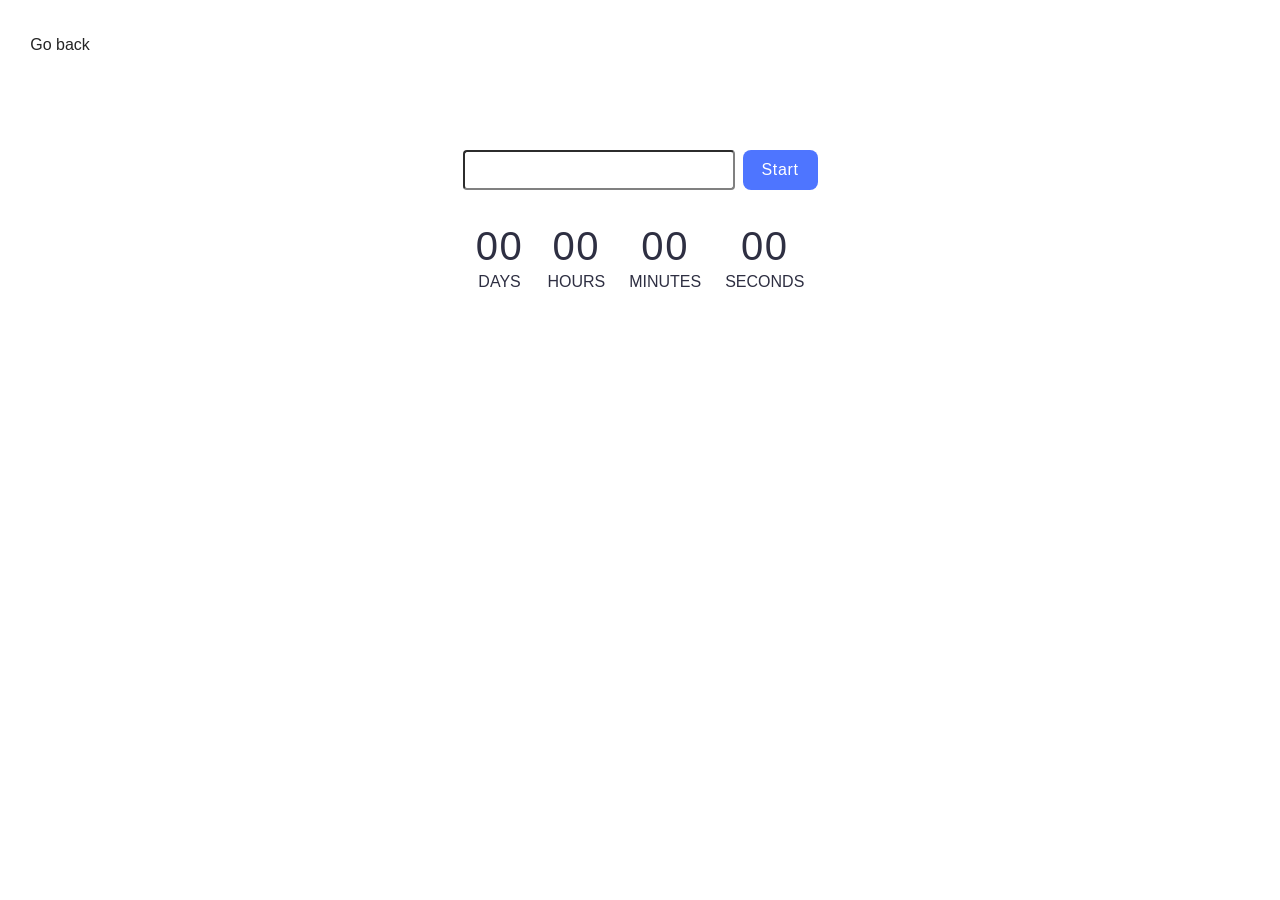
<file: src/1-timer.html>
<!DOCTYPE html>
<html lang="en">
  <head>
    <meta charset="UTF-8" />
    <meta http-equiv="X-UA-Compatible" content="IE=edge" />
    <meta name="viewport" content="width=device-width, initial-scale=1.0" />
    <title>Timer</title>
    <link
      rel="stylesheet"
      href="https://cdnjs.cloudflare.com/ajax/libs/modern-normalize/3.0.1/modern-normalize.min.css"
    />
    <link rel="stylesheet" href="./css/styles.css" />
  </head>
  <body>
    <main>
      <section class="timer-section">
        <a class="link-back" href="./index.html">Go back</a>
        <h1 class="visually-hidden">Timer</h1>
        <div class="input-box">
          <input type="text" id="datetime-picker" />
          <button type="button" data-start>Start</button>
        </div>
        <div class="timer">
          <div class="field">
            <span class="value" data-days>00</span>
            <span class="label">Days</span>
          </div>
          <div class="field">
            <span class="value" data-hours>00</span>
            <span class="label">Hours</span>
          </div>
          <div class="field">
            <span class="value" data-minutes>00</span>
            <span class="label">Minutes</span>
          </div>
          <div class="field">
            <span class="value" data-seconds>00</span>
            <span class="label">Seconds</span>
          </div>
        </div>
      </section>
    </main>
    <script type="module" src="./js/1-timer.js"></script>
  </body>
</html>
</file>
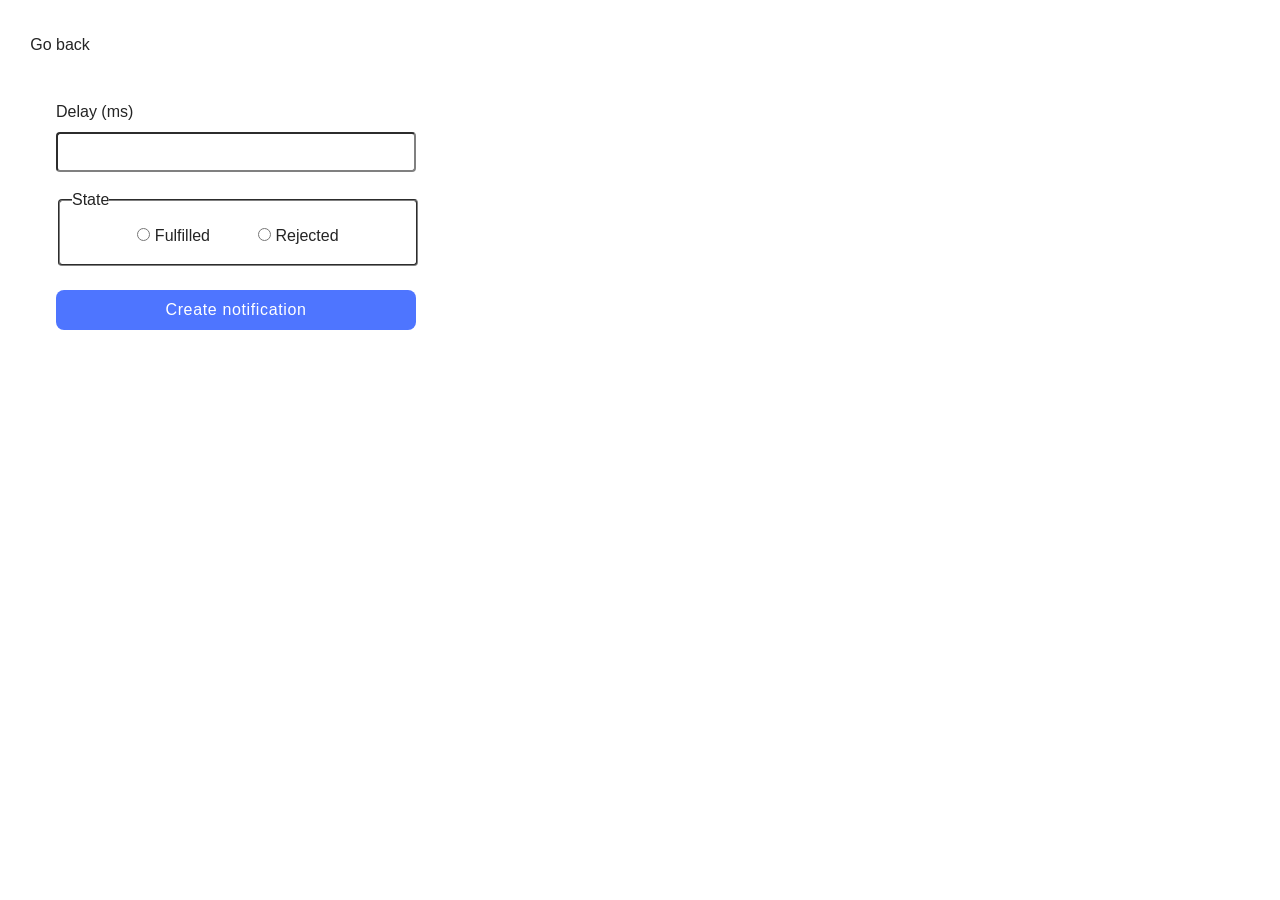
<file: src/2-snackbar.html>
<!DOCTYPE html>
<html lang="en">
  <head>
    <meta charset="UTF-8" />
    <meta http-equiv="X-UA-Compatible" content="IE=edge" />
    <meta name="viewport" content="width=device-width, initial-scale=1.0" />
    <title>Snackbar</title>
    <link
      rel="stylesheet"
      href="https://cdnjs.cloudflare.com/ajax/libs/modern-normalize/3.0.1/modern-normalize.min.css"
    />
    <link rel="stylesheet" href="./css/styles.css" />
  </head>
  <body>
    <main>
      <section class="snackbar-section">
        <div class="container snackbar">
          <a class="link-back" href="./index.html">Go back</a>
          <h1 class="visually-hidden">Snackbar</h1>
          <form class="form">
            <label class="label-delay">
              Delay (ms)
              <input class="input-delay" type="number" name="delay" required />
            </label>
            <fieldset class="radio-choose">
              <legend>State</legend>
              <label>
                <input type="radio" name="state" value="fulfilled" required />
                Fulfilled
              </label>
              <label>
                <input type="radio" name="state" value="rejected" required />
                Rejected
              </label>
            </fieldset>
            <button class="btn-form" type="submit">Create notification</button>
          </form>
        </div>
      </section>
    </main>
    <script type="module" src="./js/2-snackbar.js"></script>
  </body>
</html>
</file>
<file: src/css/styles.css>
/**
  |============================
  | include css partials with
  | default @import url()
  |============================
*/
/* Common styles */
@import url('./reset.css');
@import url('./base.css');
@import url('./container.css');
@import url('./animations.css');

/* Sections style */
@import url('./header.css');
@import url('./vite-promo.css');
@import url('./badges.css');
@import url('./back-link.css');
@import url('./footer.css');

body {
  font-family: Montserrat, sans-serif;
}

.list {
  margin: 0;
  padding: 0;
  list-style: none;
  display: flex;
  gap: 40px;
  justify-content: center;
}

.list-link {
  font-weight: 600;
}

.timer-section {
  padding-top: 150px;
}

.link-back {
  display: flex;
    justify-content: center;
    align-items: center;
    width: 80px;
    height: 50px;
    font-weight: 500;
    position: fixed;
    top: 20px;
    left: 20px;
    border-radius: 2px;
    transition: background-color .25s ease-in-out;
}

.visually-hidden {
  position: absolute;
  width: 1px;
  height: 1px;
  margin: -1px;
  border: 0;
  padding: 0;
  white-space: nowrap;
  clip-path: inset(100%);
  clip: rect(0 0 0 0);
  overflow: hidden;
}

.input-box {
  display: flex;
  justify-content: center;
}

.input-box input {
  padding: 8px 16px;
    outline: none;
    width: 272px;
    height: 40px;
    border-radius: 4px;
    border-color: #808080;
    margin-right: 8px;
    margin-bottom: 32px;
    line-height: 1.5;
    letter-spacing: 0.04em;
    color: #2e2f42;
    transition: border-color 0.25s ease-in-out, background-color .25s ease-in-out, color .25s ease-in-out;
}

.input-box input:hover {
  border-color: #000;
}

.input-box input:active {
  border-color: #4e75ff;
}


.input-box button {
  width: 75px;
    height: 40px;
    border-radius: 8px;
    cursor: pointer;
    border: none;
    background-color: #4e75ff;
    font-weight: 500;
    line-height: 1.5;
    letter-spacing: 0.04em;
    color: #fff;
    transition: background-color .25s ease-in-out, color .25s ease-in-out;
}

.input-box button:disabled {
  background-color: #cfcfcf;
    color: #989898;
}

.input-box button:hover {
  background-color: #6c8cff;
}


.timer {
  display: flex;
    justify-content: center;
    align-items: center;
    gap: 24px;
    transition: transform 0.25s ease-in-out;
}

.field {
  display: flex;
    flex-direction: column;
    align-items: center;
}

.value {
    font-size: 40px;
      /* line-height: 48px; */
    line-height: 1.2;
    letter-spacing: 0.04em;
    color: #2e2f42;
}

.label {
  text-transform: uppercase;
    line-height: 1.5;
    color: #2e2f42;
}

.snackbar-section {
  padding-top: 100px;
}

.label-delay {
  display: flex;
    flex-direction: column;
    gap: 8px;
    margin-bottom: 16px;
  }

  .input-delay {
    outline: none;
      line-height: 1.5;
      letter-spacing: .04em;
      padding: 8px 16px;
      color: #2e2f42;
      border-color: gray;
      border-radius: 4px;
      width: 360px;
      height: 40px;
      transition: border-color .25s ease-in-out;
  }

  .input-delay:hover {
    border-color: #000;
  }

  .input-delay:focus {
    border-color: #4e75ff;
  }

  .radio-choose {
    width: 360px;
      height: 78px;
      margin-bottom: 24px;
      border-radius: 4px;
      border-color: gray;
      display: flex;
      gap: 48px;
      justify-content: center;
      align-items: center;
      transition: border-color .25s ease-in-out;
  }

  .radio-choose:hover {
    border-color: #000;
  }

  .btn-form {
    display: flex;
      justify-content: center;
      align-items: center;
      cursor: pointer;
      border: none;
      border-radius: 8px;
      width: 360px;
      height: 40px;
      background-color: #4e75ff;
      font-weight: 500;
      line-height: 1.5;
      letter-spacing: .04em;
      color: #fff;
      transition: background-color .25s ease-in-out;
  }

  .btn-form:hover, .btn-form:focus {
    background-color: #6c8cff;
  }
</file>
